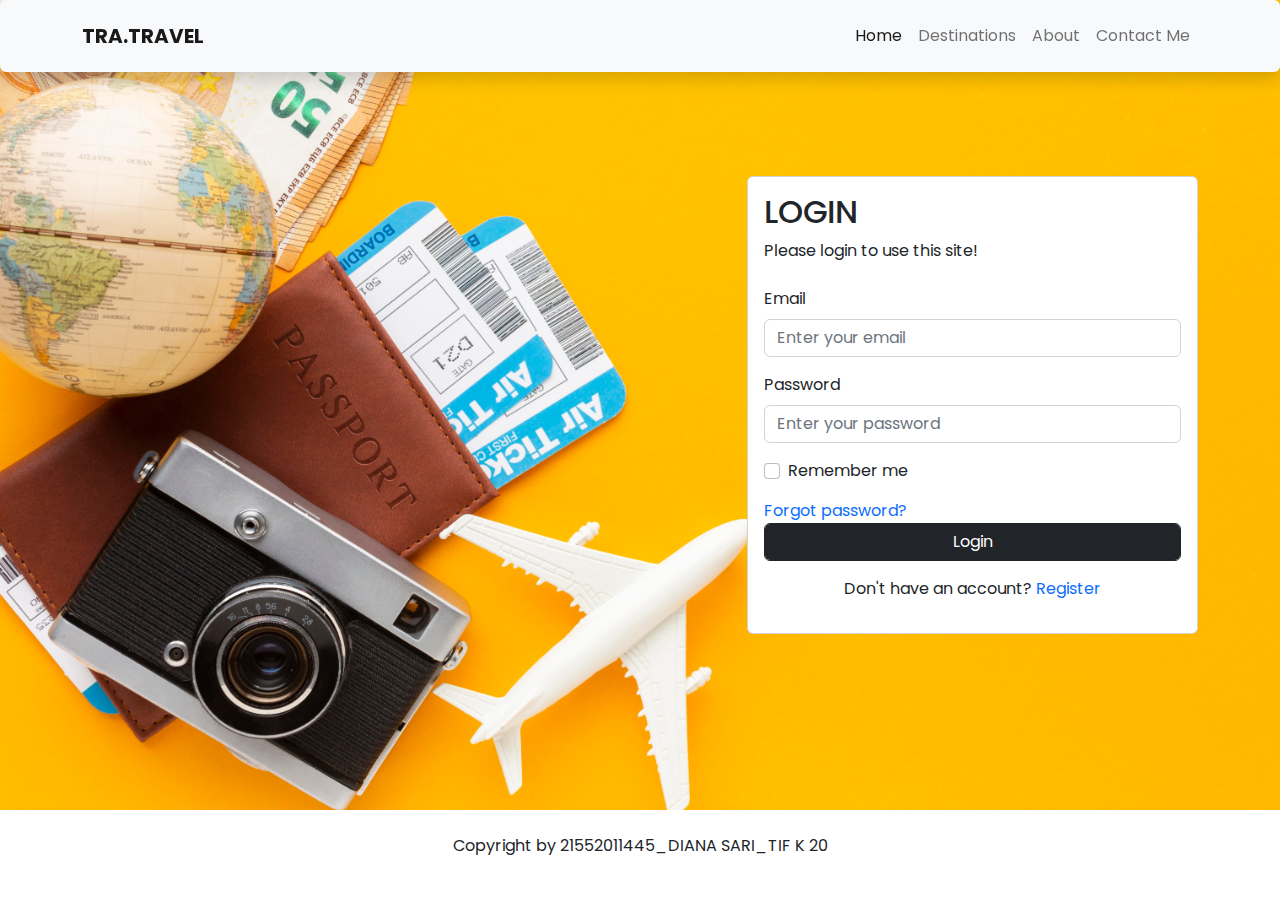
<file: login.html>
<!DOCTYPE html>
<html lang="en">
    <head>
        <meta charset="UTF-8">
        <meta http-equiv="X-UA-Compatible" content="IE=edge">
        <meta name="viewport" content="width=device-width, initial-scale=1.0">
        <link rel="preconnect" href="https://fonts.googleapis.com">
        <link rel="preconnect" href="https://fonts.gstatic.com" crossorigin>
        <link href="https://fonts.googleapis.com/css2?family=Poppins:ital,wght@0,500;0,700;1,400&display=swap" rel="stylesheet">
        <link rel="stylesheet" href="bootstrap-5.2.2-dist/css/bootstrap.min.css">
        <link rel="stylesheet" href="css/style.css">
        <script src="./js/script.js"></script>

        <title>TRA.TRAVEL | Login</title>    

    </head>

    <body>
        <!-- Navbar -->
        <nav class="navbar shadow p-3 mb-5 rounded fixed-top navbar-expand-lg" style="background-color: #f8f9fb;">
            <div class="container">
                <a class="navbar-brand" href="index.html">TRA.TRAVEL</a>
                <button class="navbar-toggler" type="button" data-bs-toggle="collapse" data-bs-target="#navbarNavAltMarkup" aria-controls="navbarNavAltMarkup" aria-expanded="false" aria-label="Toggle navigation">
                    <span class="navbar-toggler-icon"></span>
                </button>
                <div class="collapse navbar-collapse" id="navbarNavAltMarkup">
                    <div class="navbar-nav ms-auto">
                        <a class="nav-link active" aria-current="page" href="index.html">Home</a>
                        <a class="nav-link" href="#">Destinations</a>
                        <a class="nav-link" href="#">About</a>
                        <a class="nav-link" href="#">Contact Me</a>
                    </div>
                </div>
            </div>
        </nav>
        <!-- End Navbar -->

        <!-- Form Login -->
        <div class="login">
            <div class="container">
                <div class="row mt-xxl-5 d-flex justify-content-end">
                    <div class="col-md-5 my-auto">
                        <div class="card">
                            <div class="card-body">
                                <div class="mb-4 my-auto">
                                    <h2>LOGIN</h2>
                                    <p>Please login to use this site!</p>
                                </div>
                                <form action="#" method="post" onsubmit="validasi()">
                                    <div class="mb-3">
                                        <label for="email" class="form-label">Email</label>
                                        <input type="email" class="form-control" id="email" aria-describedby="email" placeholder="Enter your email">
                                    </div>
                                    <div class="mb-3">
                                        <label for="password" class="form-label">Password</label>
                                        <input type="password" class="form-control" id="password" placeholder="Enter your password">
                                    </div>
                                    <div class="mb-3 form-check">
                                        <input type="checkbox" class="form-check-input" id="exampleCheck1">
                                        <label class="form-check-label" for="exampleCheck1">Remember me</label>
                                    </div>
                                    <a class="text-decoration-none" href="#">Forgot password?</a>
                                    <button class="button btn btn-dark form-control" type="submit">Login</button>
                                    <p class="mt-3 text-center">Don't have an account? <a href="register.html" class="text-decoration-none">Register</a></p>
                                </form>
                            </div>
                        </div>
                    </div>
                </div>
            </div>
        </div>
        <!-- Akhir Form Login -->

        <!-- Footer -->
        <div class="footer text-center align-content-center justify-content-center mt-4">
            <p class="cr">Copyright by 21552011445_DIANA SARI_TIF K 20</p>
        </div>
        <!-- Akhir Footer -->

    </body>

</html>
</file>
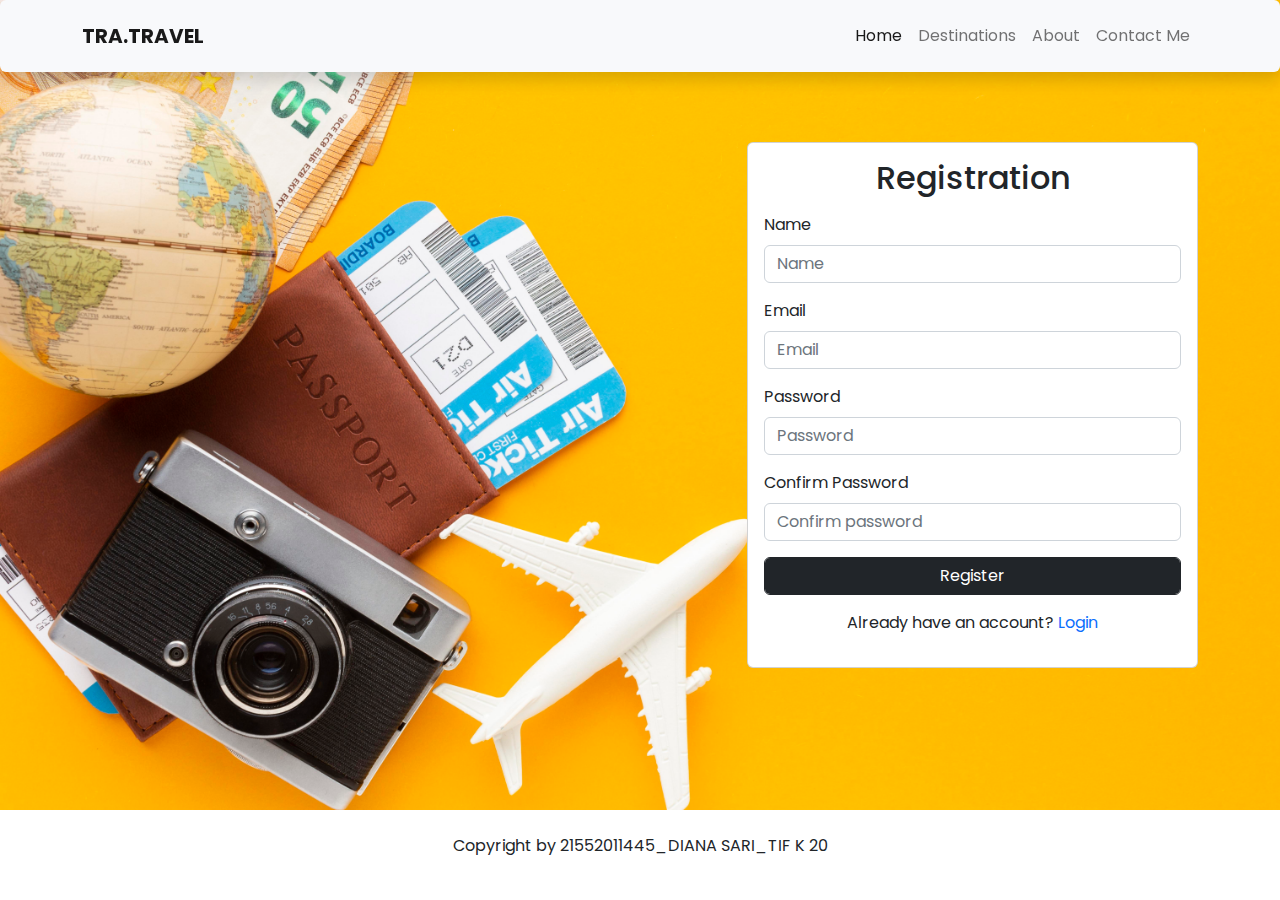
<file: register.html>
<!DOCTYPE html>
<html lang="en">
    <head>
        <meta charset="UTF-8">
        <meta http-equiv="X-UA-Compatible" content="IE=edge">
        <meta name="viewport" content="width=device-width, initial-scale=1.0">
        <link rel="preconnect" href="https://fonts.googleapis.com">
        <link rel="preconnect" href="https://fonts.gstatic.com" crossorigin>
        <link href="https://fonts.googleapis.com/css2?family=Poppins:ital,wght@0,500;0,700;1,400&display=swap" rel="stylesheet">
        <link rel="stylesheet" href="bootstrap-5.2.2-dist/css/bootstrap.min.css">
        <link rel="stylesheet" href="css/style.css">

        <title>TRA.TRAVEL | Registration</title>    

    </head>

    <body>
        <!-- Navbar -->
        <nav class="navbar shadow p-3 mb-5 rounded fixed-top navbar-expand-lg" style="background-color: #f8f9fb;">
            <div class="container">
                <a class="navbar-brand" href="index.html">TRA.TRAVEL</a>
                <button class="navbar-toggler" type="button" data-bs-toggle="collapse" data-bs-target="#navbarNavAltMarkup" aria-controls="navbarNavAltMarkup" aria-expanded="false" aria-label="Toggle navigation">
                    <span class="navbar-toggler-icon"></span>
                </button>
                <div class="collapse navbar-collapse" id="navbarNavAltMarkup">
                    <div class="navbar-nav ms-auto">
                        <a class="nav-link active" aria-current="page" href="index.html">Home</a>
                        <a class="nav-link" href="#">Destinations</a>
                        <a class="nav-link" href="#">About</a>
                        <a class="nav-link" href="#">Contact Me</a>
                    </div>
                </div>
            </div>
        </nav>
        <!-- End Navbar -->

        <!-- Register -->
        <div class="register">
            <div class="container">
                <div class="row d-flex mt-xxl-5 justify-content-end">
                    <div class="col-md-5 my-auto">
                        <div class="card">
                            <div class="card-body">
                                <div class="mb-6 text-center my-auto">
                                    <h2>Registration</h2>
                                </div>
                                <form>
                                    <div class="mt-3 mb-3">
                                        <label for="name" class="form-label">Name</label>
                                        <input type="text" class="form-control" id="name" aria-describedby="email" placeholder="Name">
                                    </div>
                                    <div class="mb-3">
                                        <label for="email" class="form-label">Email</label>
                                        <input type="email" class="form-control" id="email" aria-describedby="email" placeholder="Email">
                                    </div>
                                    <div class="mb-3">
                                        <label for="password" class="form-label">Password</label>
                                        <input type="password" class="form-control" id="email" aria-describedby="email" placeholder="Password">
                                    </div>
                                    <div class="mb-3">
                                        <label for="password" class="form-label">Confirm Password</label>
                                        <input type="password" class="form-control" id="password" placeholder="Confirm password">
                                    </div>
                                    <a type="submit" class="btn btn-dark form-control" href="dashboard.html">Register</a>
                                    <p class="mt-3 text-center">Already have an account? <a href="login.html" class="text-decoration-none">Login</a></p>
                                </form>
                            </div>
                        </div>
                    </div>
                </div>
            </div>
        </div>
        <!-- End Register -->

        <!-- Footer -->
        <div class="footer text-center align-content-center mt-4">
            <p class="cr">Copyright by 21552011445_DIANA SARI_TIF K 20</p>
        </div>
        <!-- Akhir Footer -->

    </body>

</html>
</file>
<file: css/style.css>
@import url("https://fonts.googleapis.com/css2?family=Poppins:ital,wght@0,500;0,700;1,400&display=swap");

* {
    font-family: 'Poppins', sans-serif;
    padding: 0;
    margin: 0;
    box-sizing: border-box;
}

html {
    scroll-behavior: smooth;
}

section {
    padding-top: 4rem;
}

.navbar {
    padding-top: 3rem;
    padding-bottom: 3rem;
}

.navbar-brand {
    font-weight: bold;
}

.navbar-nav {
    font-size: medium;
}

#home {
    background-color: #ffbf3d;
    padding-top: 4rem;
}

#destinations {
    background-color: #f8f9fb;
    padding-top: 6rem;
    padding-bottom: 3rem;
}

#about {
    background-color: #f8f9fb;
    padding-top: 6rem;
    padding-bottom: 3rem;
}

#contact {
    background-color: #f8f9fb;
    padding-bottom: 6rem;
}

#sidebar-wrapper {
    width: 250px;
}

.login {
    height: 90vh;
    display: flex;
    align-items: center;
    justify-content: center;
    background-image: url(../assets/background.jpg);
    background-size: cover;
}

.register {
    height: 90vh;
    display: flex;
    align-items: center;
    justify-content: center;
    background-image: url(../assets/background.jpg);
    background-size: cover;
}

.dashboard {
    height: 90vh;
    display: flex;
    align-items: center;
    justify-content: center;
    background-image: url(../assets/cappadocia.jpg);
    background-size: cover;
    color: white;
}
</file>
